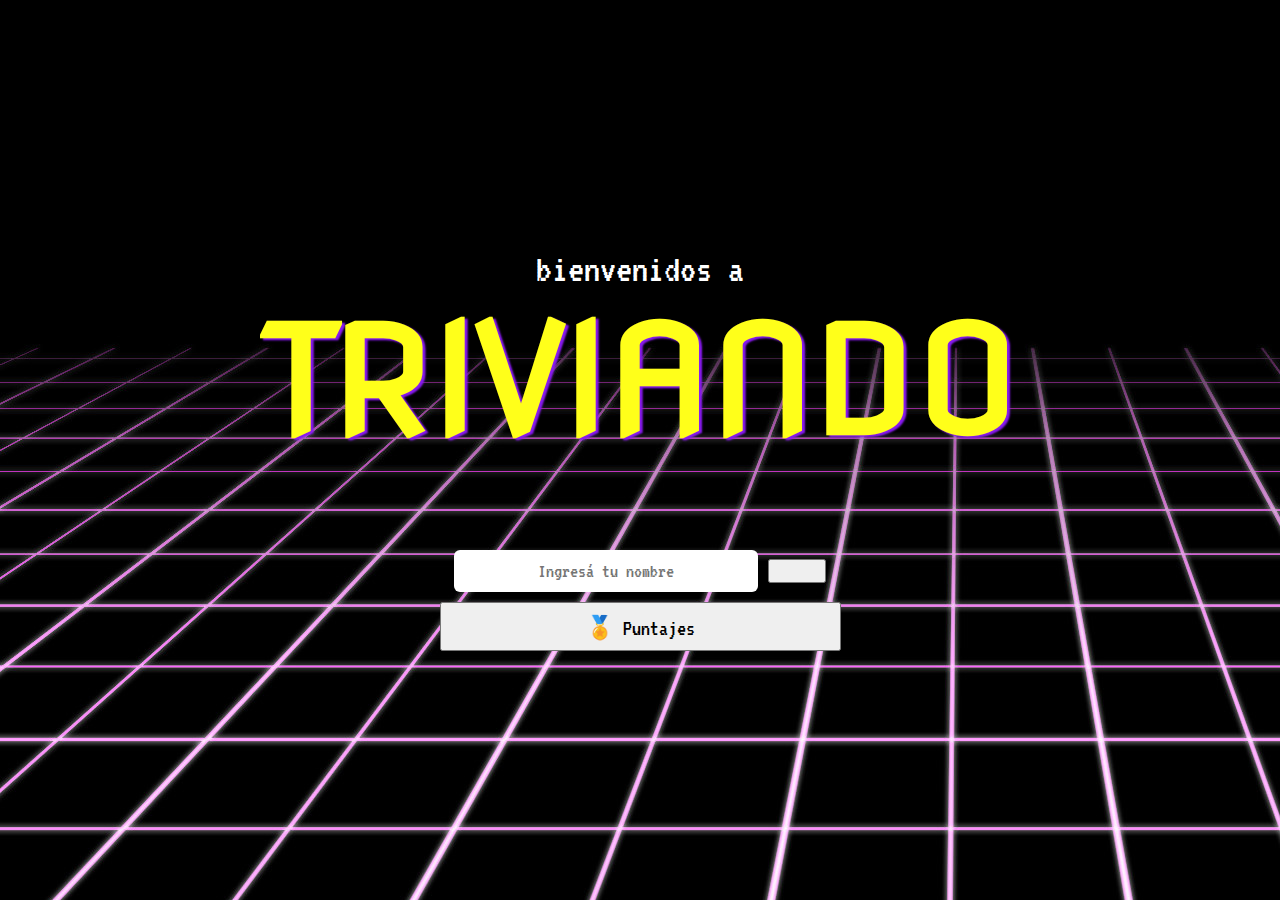
<file: index.html>
<!DOCTYPE html>
<html lang="es">

<head>
    <meta charset="UTF-8">
    <meta http-equiv="X-UA-Compatible" content="IE=edge">
    <meta name="viewport" content="width=device-width, initial-scale=1.0">
    <link rel="stylesheet" href="style.css">
    <!-- CSS only -->
    <link href="https://cdn.jsdelivr.net/npm/bootstrap@5.2.1/dist/css/bootstrap.min.css" rel="stylesheet"
        integrity="sha384-iYQeCzEYFbKjA/T2uDLTpkwGzCiq6soy8tYaI1GyVh/UjpbCx/TYkiZhlZB6+fzT" crossorigin="anonymous">
    <!-- Google Fonts -->
    <link rel="preconnect" href="https://fonts.googleapis.com">
    <link rel="preconnect" href="https://fonts.gstatic.com" crossorigin>
    <link
        href="https://fonts.googleapis.com/css2?family=Nova+Flat&family=Reem+Kufi+Fun:wght@700&family=VT323&display=swap"
        rel="stylesheet">
    <title>Triviando</title>
</head>

<body class="fondo">
    <div class="contenedor">
        <div class="titulo">
            <span>bienvenidos a</span>
            <h1>TRIVIANDO</h1>
        </div>
        <div class="formulario">
            <input type="text" id="usuario" name="nombre" placeholder="Ingresá tu nombre">
            <button type="button" class="btn btn-dark btn-lg btn-continuar"></button>
        </div>
        <a href="./html/puntajes.html"><button type="button" class="btn btn-dark btn-lg btn-puntaje">🏅 Puntajes</button></a>

    </div>

    <script src="./main.js"></script>
</body>

</html>
</file>
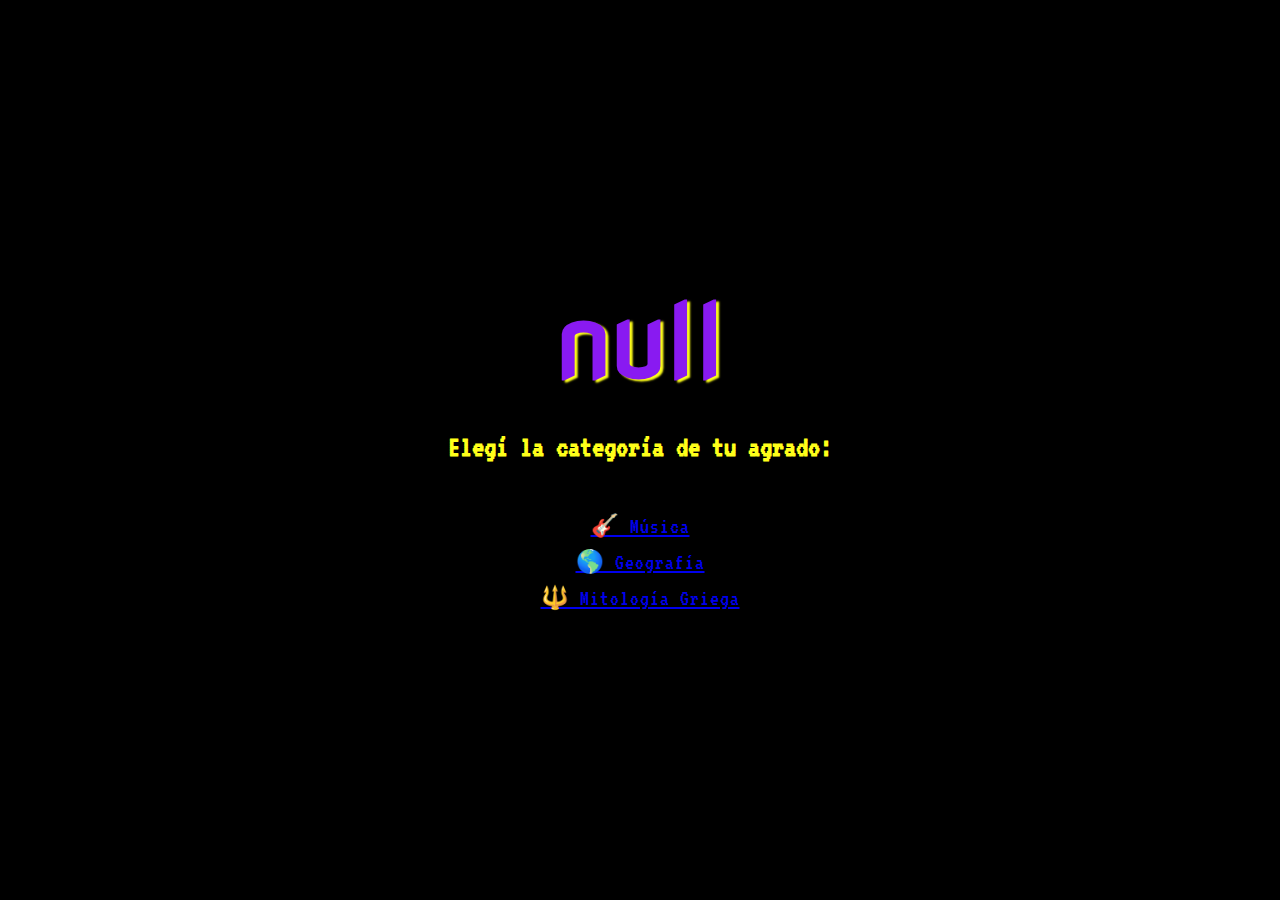
<file: html/categorias.html>
<!DOCTYPE html>
<html lang="es">

<head>
    <meta charset="UTF-8">
    <meta http-equiv="X-UA-Compatible" content="IE=edge">
    <meta name="viewport" content="width=device-width, initial-scale=1.0">
    <link rel="stylesheet" href="../style.css">
    <!-- CSS only -->
    <link href="https://cdn.jsdelivr.net/npm/bootstrap@5.2.1/dist/css/bootstrap.min.css" rel="stylesheet"
        integrity="sha384-iYQeCzEYFbKjA/T2uDLTpkwGzCiq6soy8tYaI1GyVh/UjpbCx/TYkiZhlZB6+fzT" crossorigin="anonymous">
    <!-- Google Fonts -->
    <link rel="preconnect" href="https://fonts.googleapis.com">
    <link rel="preconnect" href="https://fonts.gstatic.com" crossorigin>
    <link
        href="https://fonts.googleapis.com/css2?family=Nova+Flat&family=Reem+Kufi+Fun:wght@700&family=VT323&display=swap"
        rel="stylesheet">

    <title>Categorías</title>
</head>

<body class="fondo1">
    <div class="contenedor contenedor-fondo">
        <h1 id="saludo"></h1>
        <h2 class="titulo">Elegí la categoría de tu agrado:</h2>
        <div class="botones">
            <a class="btn btn-light btn-lg btn-categoria" href="./musica.html">🎸 Música</a>
            <a class="btn btn-light btn-lg btn-categoria" href="./georgrafia.html">🌎 Geografía</a>
            <a class="btn btn-light btn-lg btn-categoria" href="./griega.html">🔱 Mitología Griega</a>
        </div>
    </div>

    <script src="../js/categorias.js"></script>
</body>

</html>
</file>
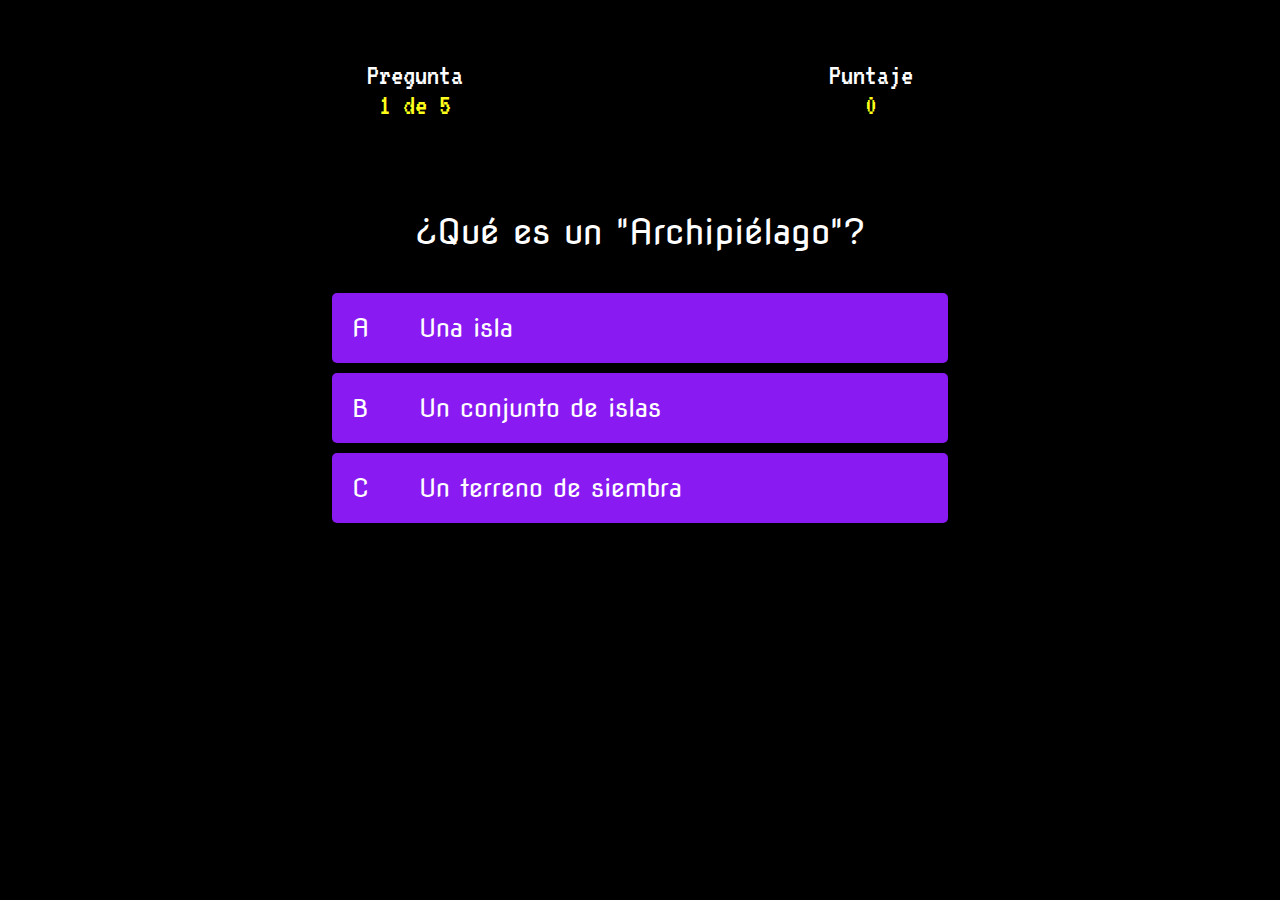
<file: html/georgrafia.html>
<!DOCTYPE html>
<html lang="es">

<head>
    <meta charset="UTF-8">
    <meta http-equiv="X-UA-Compatible" content="IE=edge">
    <meta name="viewport" content="width=device-width, initial-scale=1.0">
    <link rel="stylesheet" href="../style.css">
    <!-- Google Fonts -->
    <link rel="preconnect" href="https://fonts.googleapis.com">
    <link rel="preconnect" href="https://fonts.gstatic.com" crossorigin>
    <link
        href="https://fonts.googleapis.com/css2?family=Nova+Flat&family=Reem+Kufi+Fun:wght@700&family=VT323&display=swap"
        rel="stylesheet">
    <title>Triviando</title>
</head>

<body class="fondo1">
    <div class="contenedor-informacion">
        <div class="informacion-item">
            <p class="pregunta">Pregunta</p>
            <p class="indice-pregunta"></p>
        </div>
        <div class="informacion-item">
            <p class="puntaje">Puntaje</p>
            <p class="indice-puntaje">0</p>
        </div>
    </div>
    <div class="contenedor-preguntas">
        <div id="preguntas"></div>
        <div class="contenedor-opciones">
            <p class="opcion-letra">A</p>
            <p class="opcion-texto" data-number="1">Opcion 1</p>
        </div>
        <div class="contenedor-opciones">
            <p class="opcion-letra">B</p>
            <p class="opcion-texto" data-number="2">Opcion 2</p>
        </div>
        <div class="contenedor-opciones">
            <p class="opcion-letra">C</p>
            <p class="opcion-texto" data-number="3">Opcion 3</p>
        </div>
    </div>

    <script src="../js/geografia.js"></script>
</body>

</html>
</file>
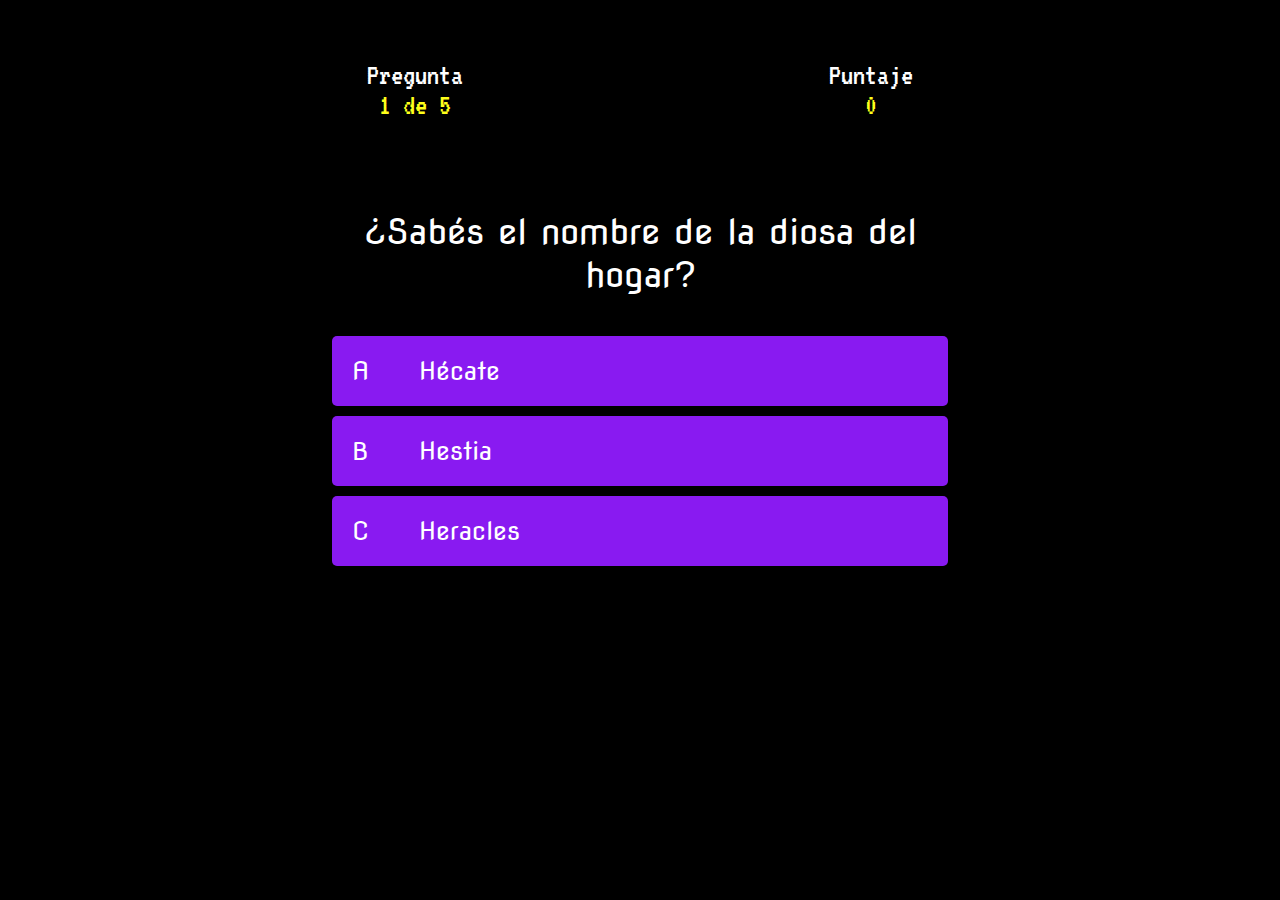
<file: html/griega.html>
<!DOCTYPE html>
<html lang="es">

<head>
    <meta charset="UTF-8">
    <meta http-equiv="X-UA-Compatible" content="IE=edge">
    <meta name="viewport" content="width=device-width, initial-scale=1.0">
    <link rel="stylesheet" href="../style.css">
    <!-- Google Fonts -->
    <link rel="preconnect" href="https://fonts.googleapis.com">
    <link rel="preconnect" href="https://fonts.gstatic.com" crossorigin>
    <link
        href="https://fonts.googleapis.com/css2?family=Nova+Flat&family=Reem+Kufi+Fun:wght@700&family=VT323&display=swap"
        rel="stylesheet">
    <title>Triviando</title>
</head>

<body class="fondo1">
    <div class="contenedor-informacion">
        <div class="informacion-item">
            <p class="pregunta">Pregunta</p>
            <p class="indice-pregunta"></p>
        </div>
        <div class="informacion-item">
            <p class="puntaje">Puntaje</p>
            <p class="indice-puntaje">0</p>
        </div>
    </div>
    <div class="contenedor-preguntas">
        <div id="preguntas"></div>
        <div class="contenedor-opciones">
            <p class="opcion-letra">A</p>
            <p class="opcion-texto" data-number="1">Opcion 1</p>
        </div>
        <div class="contenedor-opciones">
            <p class="opcion-letra">B</p>
            <p class="opcion-texto" data-number="2">Opcion 2</p>
        </div>
        <div class="contenedor-opciones">
            <p class="opcion-letra">C</p>
            <p class="opcion-texto" data-number="3">Opcion 3</p>
        </div>
    </div>

    <script src="../js/griega.js"></script>
</body>

</html>
</file>
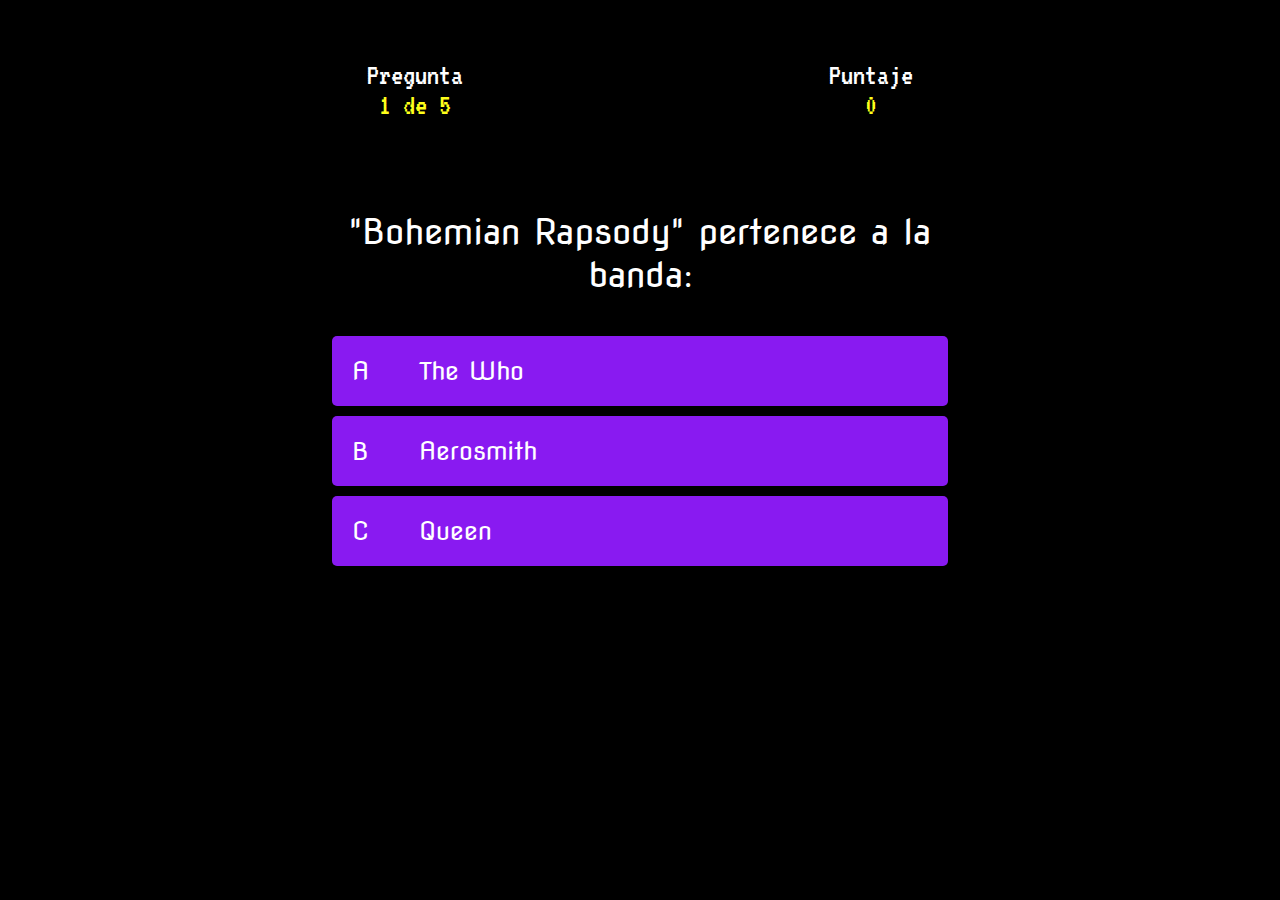
<file: html/musica.html>
<!DOCTYPE html>
<html lang="es">

<head>
    <meta charset="UTF-8">
    <meta http-equiv="X-UA-Compatible" content="IE=edge">
    <meta name="viewport" content="width=device-width, initial-scale=1.0">
    <link rel="stylesheet" href="../style.css">
    <!-- Google Fonts -->
    <link rel="preconnect" href="https://fonts.googleapis.com">
    <link rel="preconnect" href="https://fonts.gstatic.com" crossorigin>
    <link
        href="https://fonts.googleapis.com/css2?family=Nova+Flat&family=Reem+Kufi+Fun:wght@700&family=VT323&display=swap"
        rel="stylesheet">
    <title>Música</title>
</head>

<body class="fondo1">
    <div class="contenedor-informacion">
        <div class="informacion-item">
            <p class="pregunta">Pregunta</p>
            <p class="mp3"></p>
            <p class="indice-pregunta"></p>
        </div>
        <div class="informacion-item">
            <p class="puntaje">Puntaje</p>
            <p class="indice-puntaje">0</p>
        </div>
    </div>
    <div class="contenedor-preguntas">
        <div id="preguntas"></div>
        <div class="contenedor-opciones">
            <p class="opcion-letra">A</p>
            <p class="opcion-texto" data-number="1"></p>
        </div>
        <div class="contenedor-opciones">
            <p class="opcion-letra">B</p>
            <p class="opcion-texto" data-number="2"></p>
        </div>
        <div class="contenedor-opciones">
            <p class="opcion-letra">C</p>
            <p class="opcion-texto" data-number="3"></p>
        </div>
        <p class="opcion-correcta"></p>
    </div>

    <script src="../js/musica.js"></script>
</body>

</html>
</file>
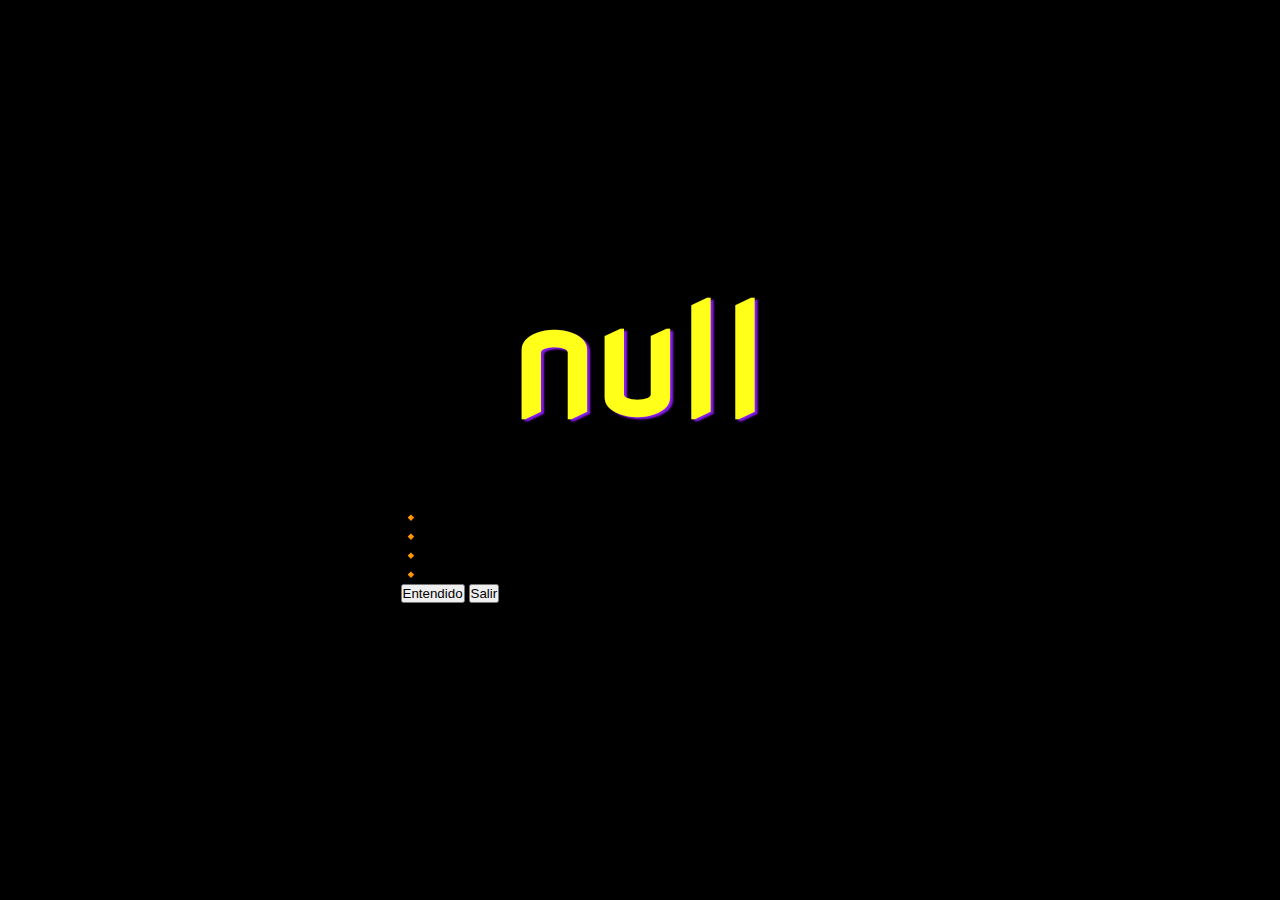
<file: html/pre-trivia.html>
<!DOCTYPE html>
<html lang="es">

<head>
    <meta charset="UTF-8">
    <meta http-equiv="X-UA-Compatible" content="IE=edge">
    <meta name="viewport" content="width=device-width, initial-scale=1.0">
    <link rel="stylesheet" href="../style.css">
    <!-- CSS only -->
    <link href="https://cdn.jsdelivr.net/npm/bootstrap@5.2.1/dist/css/bootstrap.min.css" rel="stylesheet"
        integrity="sha384-iYQeCzEYFbKjA/T2uDLTpkwGzCiq6soy8tYaI1GyVh/UjpbCx/TYkiZhlZB6+fzT" crossorigin="anonymous">
    <!-- Google Fonts -->
    <link rel="preconnect" href="https://fonts.googleapis.com">
    <link rel="preconnect" href="https://fonts.gstatic.com" crossorigin>
    <link
        href="https://fonts.googleapis.com/css2?family=Nova+Flat&family=Reem+Kufi+Fun:wght@700&family=VT323&display=swap"
        rel="stylesheet">


    <title>Triviando</title>
</head>

<body class="fondo1">
    <div class="contenedor">
        <h1 id="nombre-usuario"></h1>
        <div class="instrucciones">
            <h2 class="instrucciones-titulo">Estas son las reglas de la trivia</h2>
            <ul class="instrucciones-lista">
                <li>🔸 Se selecciona una única respuesta sin posibilidad de cambiar de opción</li>
                <li>🔸 Una vez iniciado el juego, no se puede salir</li>
                <li>🔸 No hay limite de tiempo para responder</li>
                <li>🔸 Obtendrás 10 puntos por cada respuesta correcta</li>
            </ul>
            <div class="instrucciones-botones">
                <button type="submit" class="btn btn-dark btn-lg boton-entendido">Entendido</button>
                <button type="submit" class="btn btn-outline-dark btn-lg boton-salir">Salir</button>
            </div>
        </div>
        <div class="comenzar">
            <h2 class="saludo">La trivia comenzará en</h2>
            <span class="contador"></span>
        </div>
    </div>

    <script src="../js/pre-trivia.js"></script>
</body>

</html>
</file>
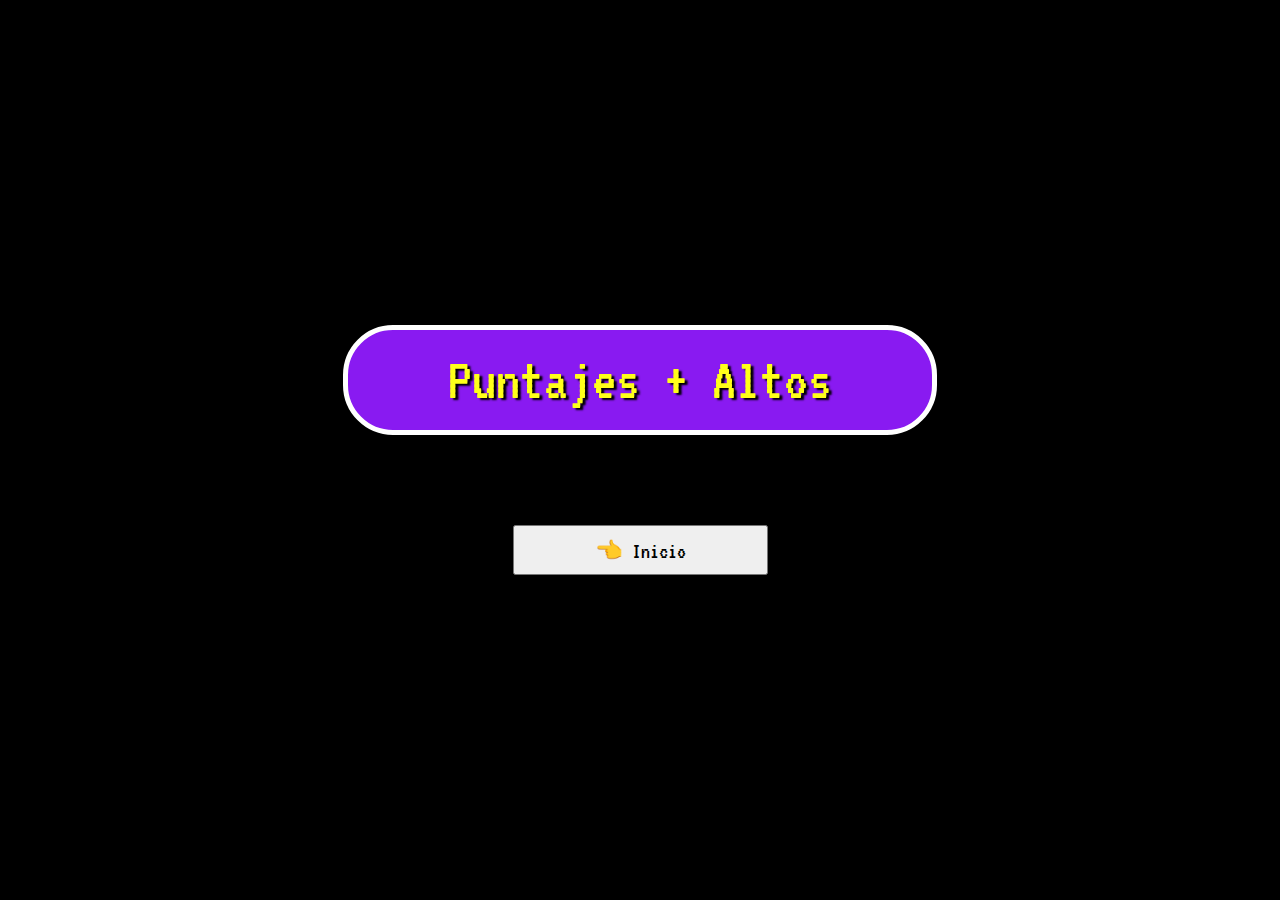
<file: html/puntajes.html>
<!DOCTYPE html>
<html lang="es">

<head>
    <meta charset="UTF-8">
    <meta http-equiv="X-UA-Compatible" content="IE=edge">
    <meta name="viewport" content="width=device-width, initial-scale=1.0">
    <link rel="stylesheet" href="../style.css">
    <!-- CSS only -->
    <link href="https://cdn.jsdelivr.net/npm/bootstrap@5.2.1/dist/css/bootstrap.min.css" rel="stylesheet"
        integrity="sha384-iYQeCzEYFbKjA/T2uDLTpkwGzCiq6soy8tYaI1GyVh/UjpbCx/TYkiZhlZB6+fzT" crossorigin="anonymous">
    <!-- Google Fonts -->
    <link rel="preconnect" href="https://fonts.googleapis.com">
    <link rel="preconnect" href="https://fonts.gstatic.com" crossorigin>
    <link
        href="https://fonts.googleapis.com/css2?family=Nova+Flat&family=Reem+Kufi+Fun:wght@700&family=VT323&display=swap"
        rel="stylesheet">

    <title>Puntajes</title>
</head>

<body class="fondo1">
    <div class="contenedor">
        <div class="fin-juego">
            <h1 class="puntaje-titulo">Puntajes + Altos</h1>
            <ul class="puntajes-altos"></ul>
            <form class="formulario" action="">
                <a href="../index.html"><button type="button" class="btn btn-dark btn-lg btn-inicio">👈 Inicio</button></a>
            </form>            
        </div>
    </div>

    <script src="../js/puntajes.js"></script>
</body>

</html>
</file>
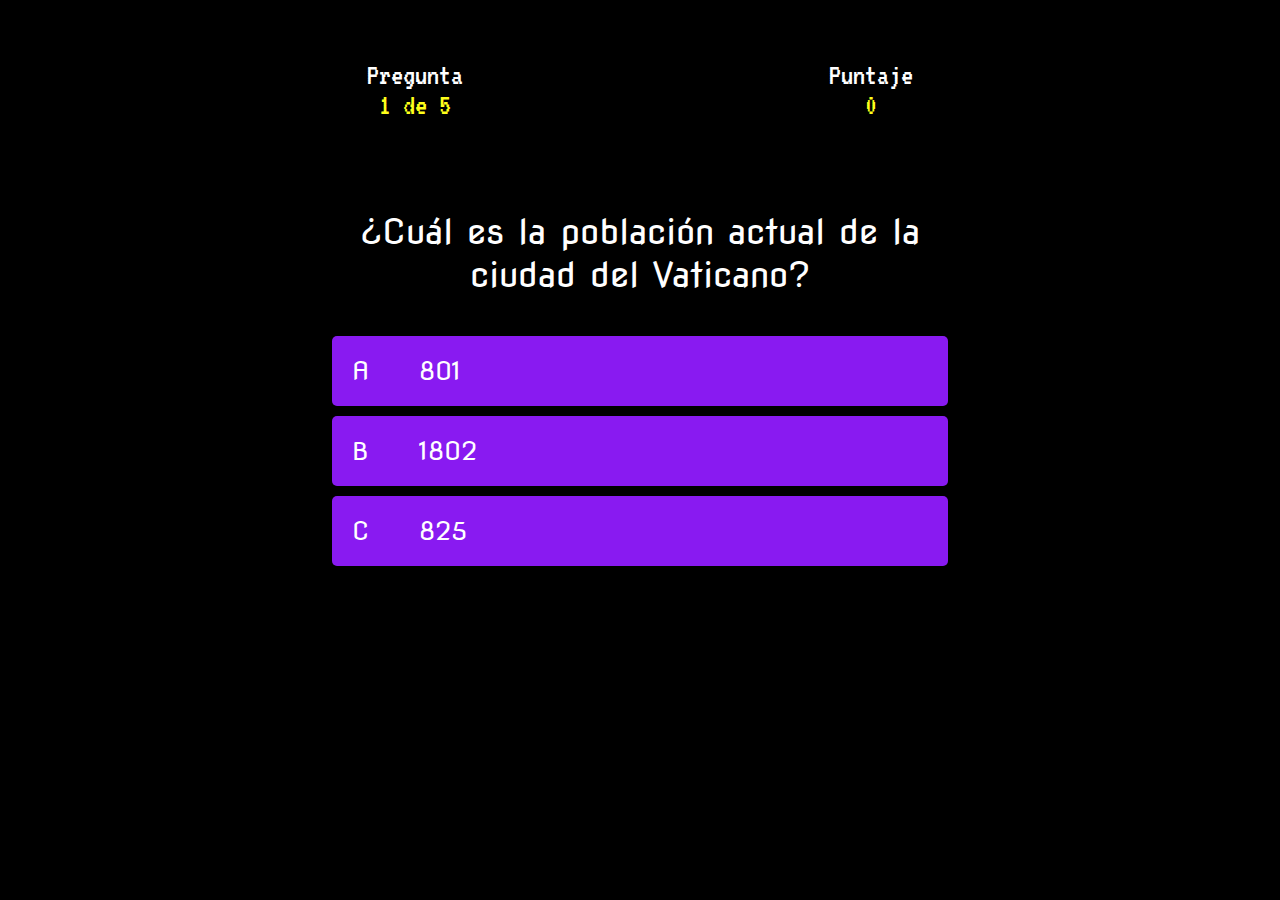
<file: html/trivia.html>
<!DOCTYPE html>
<html lang="es">

<head>
    <meta charset="UTF-8">
    <meta http-equiv="X-UA-Compatible" content="IE=edge">
    <meta name="viewport" content="width=device-width, initial-scale=1.0">
    <meta name="description" content="Triviando es un juego de preguntas y respuestas sin limite de tiempo ni edad">
    <meta name="keywords" content="trivia, quiz, preguntas, respuestas, juego, diversión, familia">
    <link rel="stylesheet" href="../style.css">
    <!-- Google Fonts -->
    <link rel="preconnect" href="https://fonts.googleapis.com">
    <link rel="preconnect" href="https://fonts.gstatic.com" crossorigin>
    <link
        href="https://fonts.googleapis.com/css2?family=Nova+Flat&family=Reem+Kufi+Fun:wght@700&family=VT323&display=swap"
        rel="stylesheet">
    <title>Triviando</title>
</head>

<body class="fondo1">
    <div class="contenedor-informacion">
        <div class="informacion-item">
            <p class="pregunta">Pregunta</p>
            <p class="indice-pregunta"></p>
        </div>
        <div class="informacion-item">
            <p class="puntaje">Puntaje</p>
            <p class="indice-puntaje">0</p>
        </div>
    </div>
    <div class="contenedor-preguntas">
        <div id="preguntas"></div>
        <div class="contenedor-opciones">
            <p class="opcion-letra">A</p>
            <p class="opcion-texto" data-number="1"></p>
        </div>
        <div class="contenedor-opciones">
            <p class="opcion-letra">B</p>
            <p class="opcion-texto" data-number="2"></p>
        </div>
        <div class="contenedor-opciones">
            <p class="opcion-letra">C</p>
            <p class="opcion-texto" data-number="3"></p>
        </div>
    </div>

    <script src="../js/trivia.js"></script>
</body>

</html>
</file>
<file: style.css>
* {
    margin: 0;
    padding: 0;
    box-sizing: border-box;
}

/* index */

.fondo {
    background-image: url(./imagenes/fondo4.jpg);
}

body, html {
    height: 100%;
}

.contenedor {
    align-items: center;
    display: flex;
    flex-direction: column;
    justify-content: center;
    height: 100%;
}

.titulo {
    display: flex;
    align-items: center;
    flex-direction: column;
}

.formulario {
    display: flex;
    flex-direction: row;
    align-items: center;
    justify-content: center;
}

.formulario-resultado {
    display: flex;
    flex-direction: column;
    align-items: center;
    justify-content: center;
}

span {
    font-family: 'VT323', monospace;
    color: white;
    font-size: 40px;
}

h1 {
    font-family: 'Nova Flat', cursive;
    font-size: 150px !important;
    text-shadow: rgb(137, 26, 241) 3px 2px 2px;
    font-weight: 700 !important;
    color: #ffff1a;
    margin-bottom: 30px !important;
}

.btn-continuar {
    font-size: 1.4rem !important;
    font-family: 'VT323', monospace !important;
    padding: 0.6rem 1.7rem !important;
    margin-left: 10px;
    margin-bottom: 5px;
}

.btn-puntaje {
    font-size: 1.4rem !important;
    font-family: 'VT323', monospace !important;
    margin-top: 5px;
    margin-left: 0 !important;
    padding: 0.6rem 9rem !important;
}

#usuario {
    font-family: 'VT323', monospace;
    font-size: 20px;
    text-align: center;
    margin-bottom: 5px;
    border: none;
    padding: 0.7rem 4.2rem;
    border-radius: 6px;
}

/* Categorias */

.fondo1 {
    background-color: black;
}

.titulo {
    font-family: 'VT323', monospace;
    margin-bottom: 50px;
    font-size: 1.9rem;
    color: #ffff1a;
    text-align: center;
}

.botones {
    display: flex;
    flex-direction: column;
    justify-content: center;
    align-items: center;
    width: 100%;
}

.btn-categoria {
    font-size: 1.4rem !important;
    font-family: 'VT323', monospace !important;
    width: 30%;
    margin-bottom: 10px;
    text-align: center;
    letter-spacing: 1px;
}

#saludo {
    font-size: 100px !important;
    text-align: center;
    text-shadow: #ffff1a 3px 2px 2px;
    font-weight: 700 !important;
    color: rgb(137, 26, 241);
}

/* Musica, Geografia, Griega */

.contenedor-preguntas {
    align-items:center;
    display: flex;
    flex-direction: column;
    justify-content: center;
    font-family: 'Nova Flat', cursive;
    margin-left: 200px;
    margin-right: 200px;
    margin-top: 50px;
    color: white;
}

.contenedor-opciones {
    display: flex;
    flex-direction: row;
    justify-content: center;
    gap: 50px;
    background-color: rgb(137, 26, 241);
    margin-top: 10px;
    border-radius: 5px;
    width: 70%;
    padding: 20px;
    font-size: 25px;
}

.contenedor-opciones:hover {
    cursor: pointer;
    box-shadow: 0 0.4rem 1rem 0 rgb(0, 0, 0) ;
    transform: scale(1.02);
    transform: 100ms;
}

#preguntas {
    font-size: 35px;
    margin-bottom: 30px;
    width: 70%;
    text-align: center;
}

.opcion-texto {
    width: 100%;
}

.opcion-correcta {
    margin-top: 20px;
    font-size: 20px ;
}

.correcto {
    background-color: #5BB318;
}

.incorrecto {
    background-color:  #F90716;
}

.contenedor-informacion {
    display: flex;
    flex-direction: row;
    justify-content: space-evenly;
    width: 100%;
    color: white;
    font-family: 'VT323', monospace;
    font-size: 30px;
}

.informacion-item {
    display: flex;
    flex-direction: column;
    align-items: center;
    margin-top: 60px;
    margin-bottom: 40px;
}

.indice-puntaje, .indice-pregunta {
    color: #ffff1a;
}

.opcion-correcta {
    color: white;
}

/* Resultado */

.fin-juego {
    display: flex;
    flex-direction: column;
    align-items: center;
    justify-content: center;
    width: 100%;
}

.btn-guardar-puntaje {
    padding: 0.6rem 4.7rem !important;
    font-size: 1.4rem !important;
    font-family: 'VT323', monospace !important;
    margin-bottom: 10px;
}

.btn-inicio {
    padding: 0.6rem 5rem !important;
    font-size: 1.4rem !important;
    font-family: 'VT323', monospace !important;
}

.nombre-usuario {
    font-size: 2rem;
    font-family: 'VT323', monospace;
    color: #ffff1a ;
    margin-bottom: 30px;
}

.resultado {
    text-shadow: #ffff1a 3px 2px 2px;
    font-weight: 700 !important;
    color: rgb(137, 26, 241);
    font-size: 100px !important;
    text-align: center;
    margin-bottom: 50px;
}

/* Puntajes + Altos */

.puntaje-titulo {
    font-family: 'VT323', monospace;
    color: #ffff1a;
    font-size: 60px !important;
    background-color: rgb(137, 26, 241);
    border-radius: 50px;
    padding: 20px 100px;
    border: white 5px solid;
    font-weight: 400 !important;
    text-shadow: black 3px 2px 2px;
    margin-top: auto;
}

.puntajes-altos {
    list-style: none;
    color: white;
    font-family: 'Nova Flat', cursive;
    margin-bottom: 40px;
    margin-top: 20px;
    padding-left: 0;
}

.puntaje-lista:hover {
    transform: scale(1.2);
}

.puntaje-lista {
    font-size: 25px;
    transition: all 200ms;
    text-align: center;
}

/* Sweet Alert */

.swal-modal {
    background-color: rgba(0, 0, 0);
    border: 1px solid white;
    border-radius: 1rem;
    height: 50%;
  }

  .swal-title {
    font-size: 100px;
  }

  .swal-text {
    font-size: 25px;
    color: #ffff1a;
    font-family: 'VT323', monospace;
  }

  .swal-overlay {
    background-color: #212529;
  }
</file>
